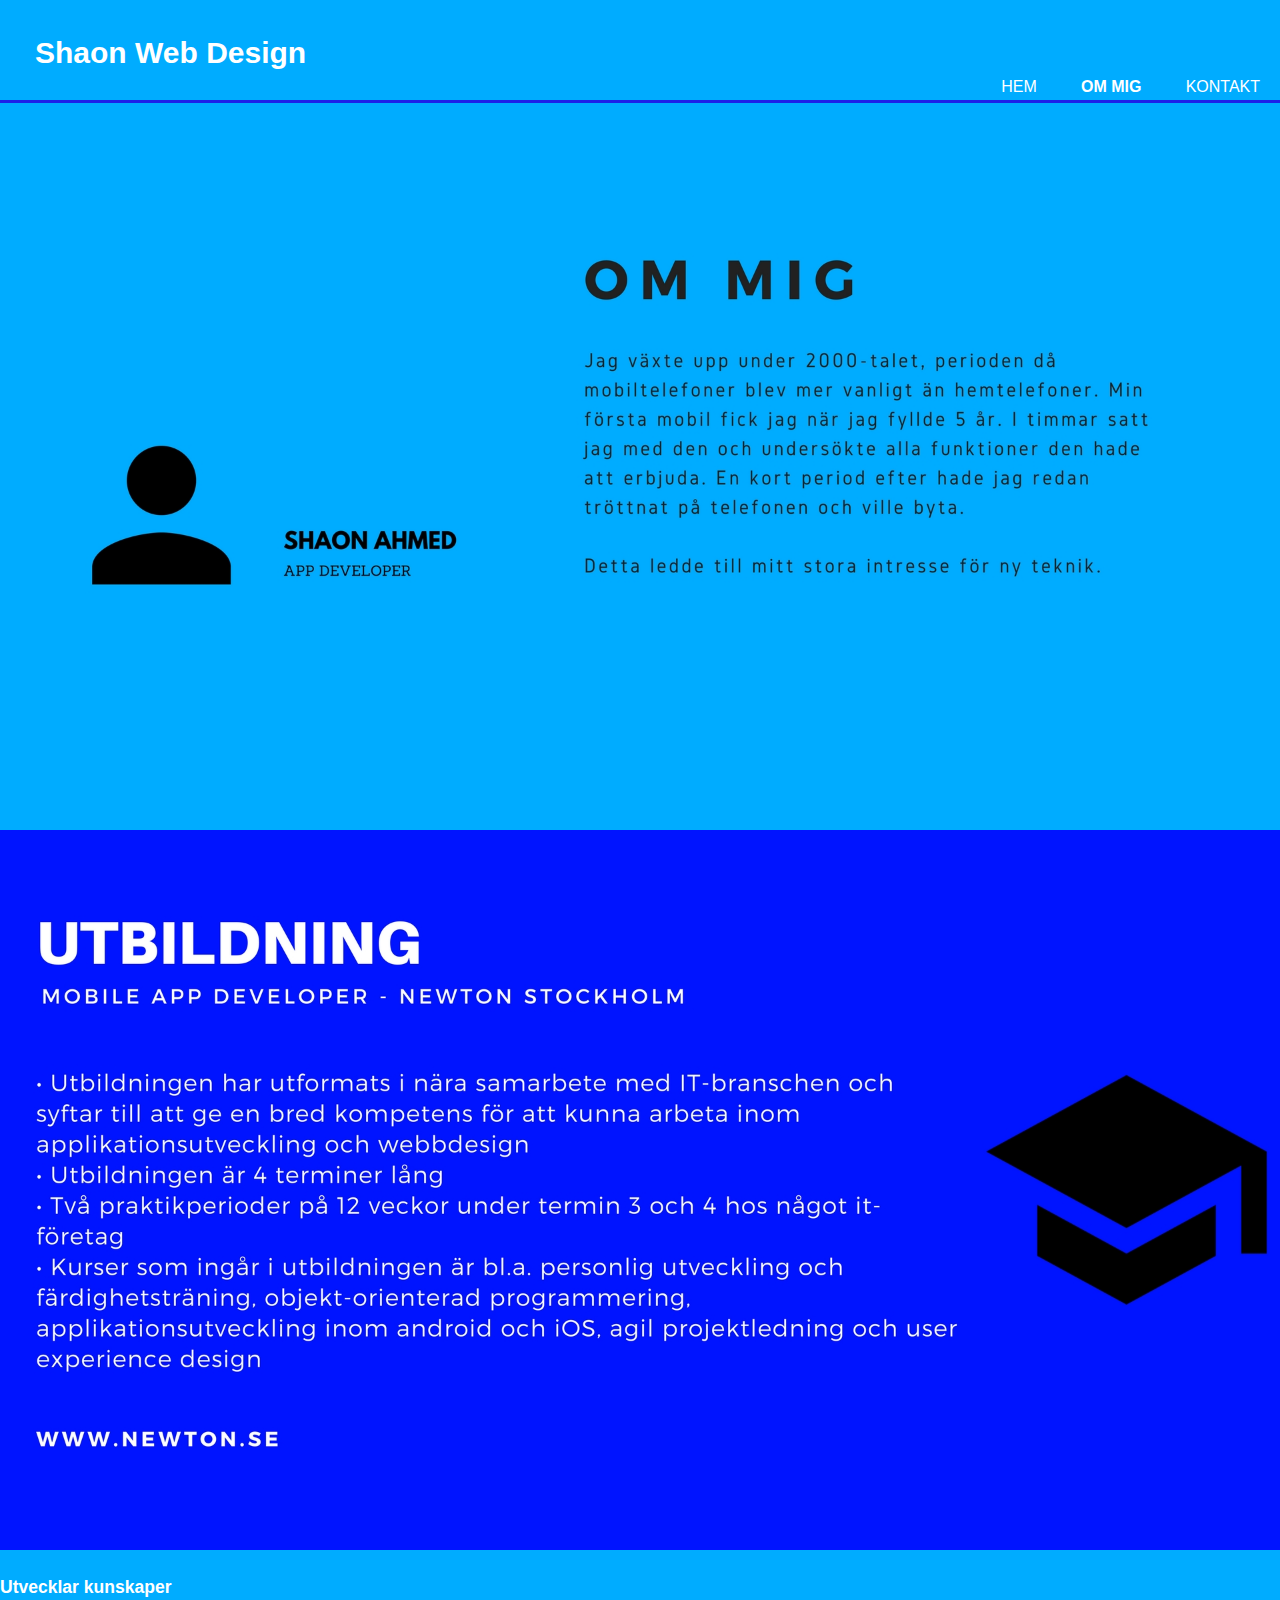
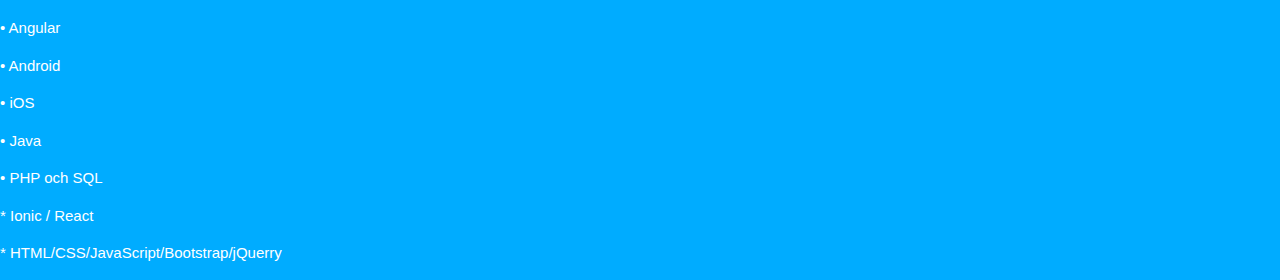
<file: about.html>
<!DOCTYPE html>
<html lang="en">
<head>
    <meta charset="UTF-8">
    <meta name="viewport" content="width=device-width">
    <meta http-equiv="X-UA-Compatible" content="ie=edge">
    <title>About</title>
    <link rel="stylesheet" href="css/style.css">
</head>
<body>
    <header> 
        <div class="container">
            <div id="branding">
                <h1><span class="highlight">Shaon</span> Web Design</h1>
            </div>
            <nav>
                <ul >
                    <li><a href="index.html">Hem</a></li>
                    <li class="current"><a href="about.html">Om mig</a></li>
                    <li><a href="services.html">Kontakt</a></li>
                </ul>
            </nav>
        </div>
    </header>
    <div class="container">
        <img src="img/abouttwo.jpg" width="100%" height="80%" alt="">
    </div>

    <div class="container">
            <img src="img/education.jpg" width="100%" height="80%" alt="">
    </div>

    <aside id="sidebar">
            <div id="c">
                <h3>Utvecklar kunskaper</h3>
                <p>• Angular </p>
                <p>• Android </p>
                <p>• iOS</p>
                <p>• Java</p>
                <p>• PHP och SQL</p>
                <p>* Ionic / React</p>
                <p>* HTML/CSS/JavaScript/Bootstrap/jQuerry</p>
            </div>
        </aside>
        
    
</body>
</html>
</file>
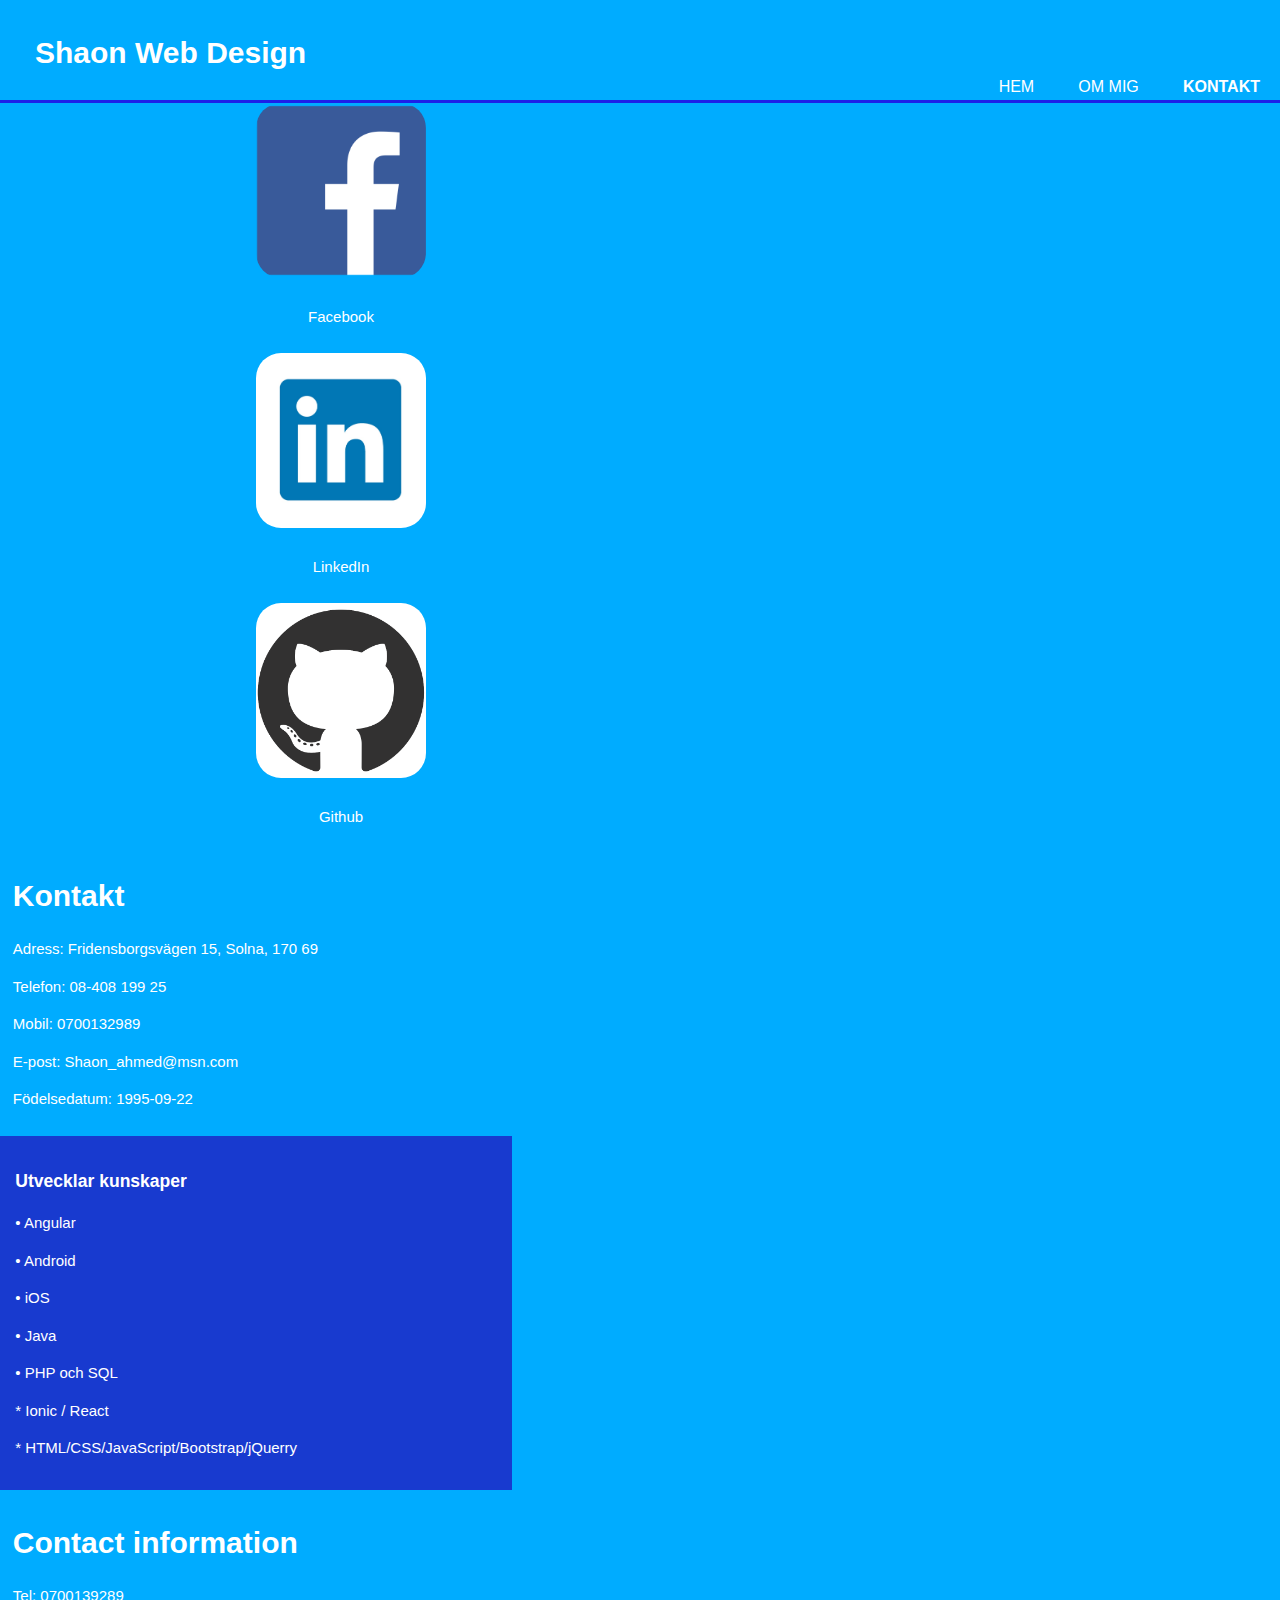
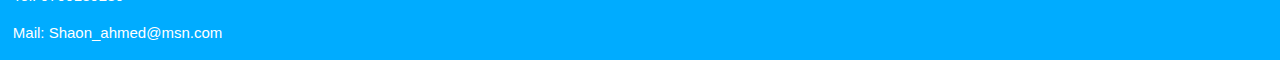
<file: services.html>
<!DOCTYPE html>
<html lang="en">

<head>
    <meta charset="UTF-8">
    <meta name="viewport" content="width=device-width">
    <meta http-equiv="X-UA-Compatible" content="ie=edge">
    <title>Services</title>
    <link rel="stylesheet" href="css/style.css">
    <link rel="stylesheet" href="css/fontawesome-all.min.css">

</head>

<body>
    <header>
        <div class="container">
            <div id="branding">
                <h1>
                    <span class="highlight">Shaon</span> Web Design</h1>
            </div>
            <nav>
                <ul>
                    <li>
                        <a href="index.html">HEM</a>
                    </li>
                    <li>
                        <a href="about.html">OM MIG</a>
                    </li>
                    <li class="current">
                        <a href="services.html">KONTAKT</a>
                    </li>
                </ul>
            </nav>
        </div>
    </header>
    <div class="container">

            <div class="project">
                    <div class="project-image">
                        <a target="_blank" href="https://www.facebook.com/shoonne">
                            <img src="img/fblogo.png" alt="Facebook Logo">
                        </a>
                    </div>
                    <p class="desc">Facebook </p>
                </div>
            
                <div class="project">
                        <div class="project-image">
                            <a target="_blank" href="https://www.linkedin.com/in/shaon-ahmed-80b49094">
                                <img src="img/linkedinlogo.jpg" alt="LinkedIn Logo" >
                            </a>
                        </div>
                        <p class="desc">LinkedIn</p>
                    </div>

                    <div class="project">
                            <div class="project-image">
                                <a target="_blank" href="https://www.linkedin.com/in/shaon-ahmed-80b49094">
                                    <img src="img/gitlogo.png" alt="LinkedIn Logo" >
                                </a>
                            </div>
                            <p class="desc">Github</p>
                        </div>

    </div>
    
    
    <section id="main">
        <div class="container">
            <article id="main-col">
                <h1 class="page-title">Kontakt</h1>
                <p>
                    <p>Adress: Fridensborgsvägen 15, Solna, 170 69</p>
                    <p>Telefon: 08-408 199 25</p>
                    <p>Mobil: 0700132989 </p>
                    <p>E-post: Shaon_ahmed@msn.com</p>
                    <p>Födelsedatum: 1995-09-22</p>
                
                </p>


            </article>

            <aside id="sidebar">
                <div class="dark">
                    <h3>Utvecklar kunskaper</h3>
                    <p>• Angular </p>
                    <p>• Android </p>
                    <p>• iOS</p>
                    <p>• Java</p>
                    <p>• PHP och SQL</p>
                    <p>* Ionic / React</p>
                    <p>* HTML/CSS/JavaScript/Bootstrap/jQuerry</p>
                </div>
            </aside>
        </div>
    </section>



    <section id="main">
        <div class="container">
            <article id="main-col">
                <h1 class="page-title">Contact information</h1>
                <p>Tel: 0700139289</p>
                <p>Mail: Shaon_ahmed@msn.com</p>
             </article>
        </div>
    </section>

    
       
   

    

   







</body>

</html>
</file>
<file: css/style.css>
body{
    /*font-family:  Arial, Helvetica, sans-serif;
    font-size: 15px;
    line-height: 1.5;
    Amount of space between each line*/

    font: 15px/1.5 'Montserrat', sans-serif; /*Same as the lines above*/
    color: white;
    padding: 0; /*Pushes content to the side*/
    margin: 0;
    background-color: #00acff;
}


/* Global */

#c{
    margin:auto;
}
.conatiner{
    
    width: 100%;
    margin: auto; /*Movies content to middle*/
    overflow: hidden;/*If something goes outside of a div, it becomes hidden instead of a scrollbar*/
}
.conatinerTwo{
    
    width: 100%;
    margin: auto; /*Movies content to middle*/
    margin-left: 20px;
    overflow: hidden;/*If something goes outside of a div, it becomes hidden instead of a scrollbar*/
}
header ul{ /* Unordered list in header*/
    margin: 0;
    padding: 0;
}



.textanimate{
    width: 100%;
    height: auto;
}

.dark{
    padding: 15px;
    padding-left: 3%;
    background: #183acf;
    color: #ffffff;
    margin-top: 10px;
    margin-bottom: 10px;
}

/* Header */
header{
    color: #ffffff;
    padding-top: 30px;
    min-height: 70px; /*When the screen is smaller, the header adjust*/
    border-bottom: #1d20e8 3px solid; /**/ 
}

header a{ /*All ahref elements in the header*/
    color: #ffffff;
    text-decoration: none;
    text-transform: uppercase;
    font-size: 16px;
}

header li{
    display: inline; /* List item stays next to each other*/
    padding: 0 20px 0 20px;
}

header #branding h1{
   margin: 0;
    margin-left: 35px;

}

header nav{ 
    float: right; /* Moves navigation to the right side of the page*/

}

header .highlight , header .current a{ /*Highlight the span in the header. Changes color on current page*/
    color: #ffffff;
    font-weight: bold;

}

header a:hover{ /*When hovering over an a element*/
    color: #cccccc;
    font-weight: bold;
}


/* Showcase */

#showcase{
    background: url(../img/about.jpg);
    background-size: 100% 500%;
    min-height: 400px;
    padding-top: 10px;
    text-align: center;
    
}
#showcase img{
    width: 100%;
    height: auto;
}

#showcase h1{
    margin-top: 100px;
    font-size: 55px;
    margin-bottom: 10px;
    margin-right: 100px;
}

#showcase p{
    font-size: 20px;
}

/* News Letter */

#newsletter{
    margin-top: -20px;
    padding: 15px;
    color: #ffffff;
    background: #e8491d;
}

#newsletter form{
    float:left;

}

#newsletter form{
    float:right;
    margin-top: 15px;

}

#newsletter input[type = "email"]{
    padding: 4px;
    height: 25px;
    width: 250px;
}

/* Boxes */

#boxes{
    margin-top: 20px;
    
}

#boxes .box{
    float: left;
    text-align: center;
    width: 30%;
    padding: 10px;
    margin-left: 20px


}

#boxes .box img{
    width: 90px;
    border-radius: 5px;
}

/* Side bar */

aside#sidebar{
    float: left;
    width: 40%;
    
}
aside#sidebar .qoute input, aside#sidebar .qoute textarea{
    width: 90px;
    padding: 5px;
}

/* Main-col */

article#main-col{
    
    float: left;
    padding-left: 1%;
    width: 65%;
    display: block;
}

footer{
    position: absolute;
    bottom: 0;
    left: 0;
    right: 0;
    padding: 20px;
    margin-top: 20px;
    color: #ffffff;
    background-color: #e8491d;
    text-align: center;
}

/*Text animation*/
#str{ 
    display: block;
    float: right;
    width: 64%;
    padding: 20px;
    height: auto;
    font-family: 'Montserrat', sans-serif;
    font-size: 36px;
    margin: auto;
    margin-left: 300px;
    color: rgb(255, 255, 255);
    font-weight: bold;
}

.res{
    background-image: url("../img/abouttwo.jpg");
    width: 100%;
    height: 80%;
}
.sthlm{
    background-image: url(../img/ef.jpg);
    background-repeat: no-repeat;
    width: 100%;
    height: 400px;

}

.skillstxt{
display: block;
text-align: center;
background-color: #183acf;
border-width: 1px;
border-style: solid;
border-color: white;
}
.skillspic{
    display: block;
}
.project {
    width: 250px;
    height: 250px;
    display: inline-block; /* line up the pictures */
    margin:auto 20%;

}

.project-image {
    width: 170px;
    height: 70%;
    border-radius: 25px;
   
    overflow: hidden; /* This hides the parts that is sticking out*/
    margin-right: 60%;
    /* Hides content that sticks out*/
}
.project-image img { /* Gives the image right aspect-ratio*/
    width: 100%;
    height: 100%;
    object-fit: cover;
    transition: all 0.1s ease-in; /* hastighet vid inzoom*/
}
.project-image img:hover { /* hover animation*/
    transform: scale(1.2); /* Zooms in*/
    
    /* Scaling the projects*/
}

.desc {
    padding: 13px;
    margin-right: 80px;
    text-align: center;
}




/* Media Querries*/

@media (max-width:768px){ /*Tablets screen sizes*/
    header #branding,
    header nav,
    header nav li, 
    #newsletter h1,
    #newsletter form,
    #boxes .box,
    article#main-col,
    aside#sidebar{ /*Remove the float from header*/
        float: none;
        text-align: center;
        width: 95%;

    }
    header{
        padding-bottom: 20px;
    }
    

    #showcase img{ /* Center Image */
    float: none;
    display: block;
    margin-left: auto;
    margin-right: auto;
   
    }

    #showcase h1{
        margin-top: 40px;
    }

    #newsletter button{
        display: block;
        width: 100%;
    }
    #newsletter form input[type = "email"]{
        margin-bottom: 5px;

    }

    #str{ 
        display: block;
        width: 300px;
        padding: 20px;
        height: auto;
        font-family: sans-serif;
        font-size: 20px;
        margin: auto;
        margin-left: 300px;
        color: rgb(255, 255, 255);
        font-weight: bold;
    }

    #res{

    }

    .dark{
        margin-left: 18px;
    }
    .skillstxt{

    }





}
</file>
